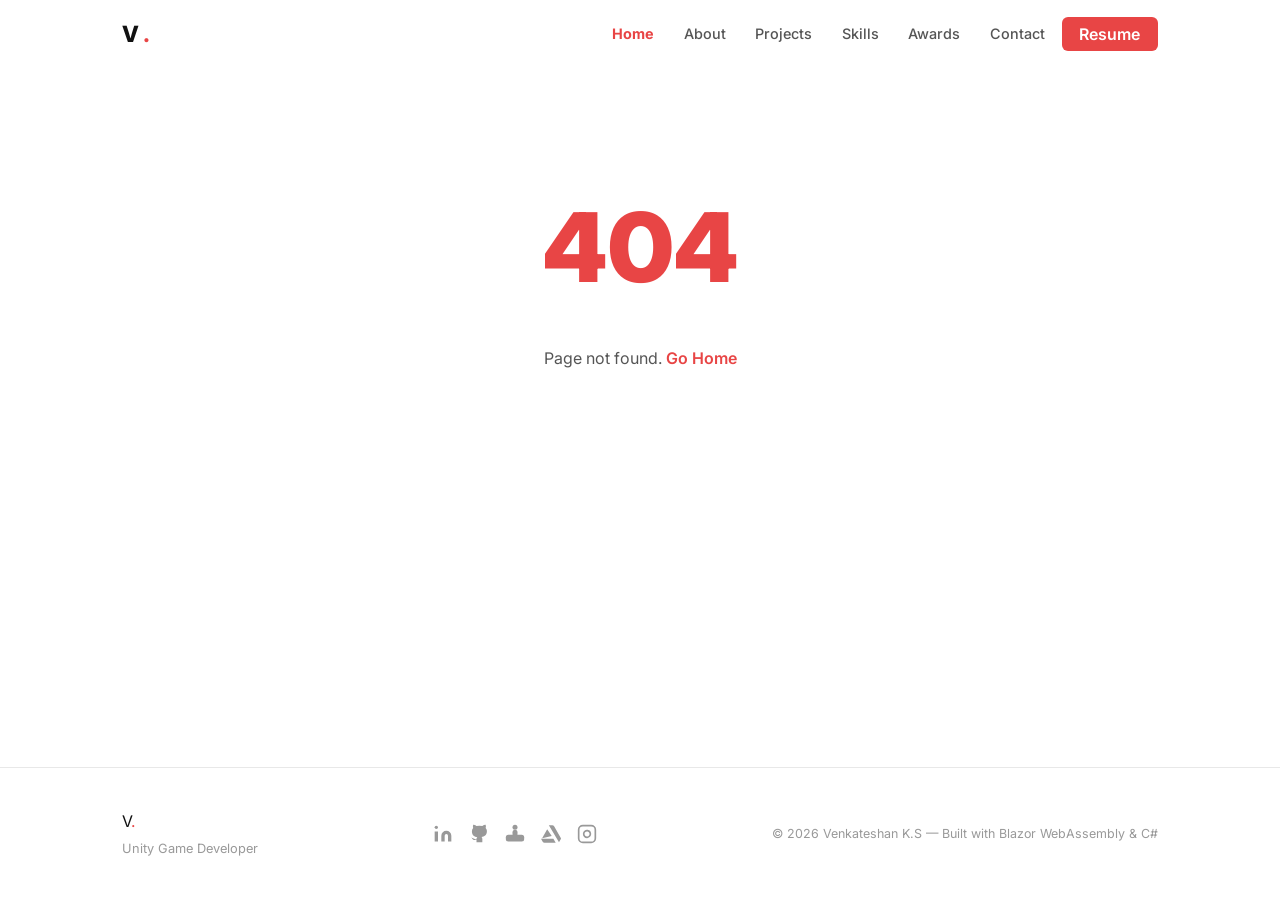
<file: index.html>
<!DOCTYPE html>
<html lang="en">

<head>
    <meta charset="utf-8" />
    <meta name="viewport" content="width=device-width, initial-scale=1.0" />
    <meta name="description" content="Venkateshan K.S — Unity Game Developer from Chennai, India. Building immersive 3D games with Unity & C#." />
    <meta name="keywords" content="Unity Game Developer, C#, Blazor, Game Development, Chennai, India, 3D Games" />
    <meta name="author" content="Venkateshan K.S" />

    <!-- Open Graph -->
    <meta property="og:title" content="Venkateshan K.S — Unity Game Developer" />
    <meta property="og:description" content="Crafting immersive game experiences with Unity & C# from Chennai, India." />
    <meta property="og:type" content="website" />

    <title>Venkateshan K.S — Unity Game Developer</title>

    <!-- Google Fonts -->
    <link rel="preconnect" href="https://fonts.googleapis.com">
    <link rel="preconnect" href="https://fonts.gstatic.com" crossorigin>
    <link href="https://fonts.googleapis.com/css2?family=Inter:wght@400;500;600;700;800&family=JetBrains+Mono:wght@400;500&display=swap" rel="stylesheet">

    <link rel="stylesheet" href="css/app.css" />
    <link rel="icon" type="image/svg+xml" href="favicon.svg" />

    <base href="/" />

    <script>
    (function(l) {
        if (l.search[1] === '/' ) {
            var decoded = l.search.slice(1).split('&').map(function(s) {
                return s.replace(/~and~/g, '&')
            }).join('?');
            window.history.replaceState(null, null,
                l.pathname.slice(0, -1) + decoded + l.hash
            );
        }
    }(window.location))
</script>
</head>

<body>
    <div id="app">
        <!-- Loading screen -->
        <div style="
            display: flex;
            flex-direction: column;
            align-items: center;
            justify-content: center;
            height: 100vh;
            font-family: 'Inter', sans-serif;
            background: #fff;
            color: #111;
        ">
            <div style="font-size:2rem;font-weight:800;letter-spacing:-1px;margin-bottom:1.5rem;">
                V<span style="color:#E84545;">.</span>
            </div>
            <div style="
                width: 40px;
                height: 3px;
                background: #f0f0f0;
                border-radius: 100px;
                overflow: hidden;
                position: relative;
            ">
                <div style="
                    position: absolute;
                    left: -40px;
                    width: 40px;
                    height: 100%;
                    background: #E84545;
                    border-radius: 100px;
                    animation: loading 1s ease-in-out infinite;
                "></div>
            </div>
            <style>
                @keyframes loading {
                    0% { left: -40px; }
                    100% { left: 40px; }
                }
            </style>
        </div>
    </div>

    <div id="blazor-error-ui" style="display:none;">
        An unhandled error has occurred.
        <a href="" class="reload">Reload</a>
        <a class="dismiss">🗙</a>
    </div>

    <script src="_framework/blazor.webassembly.js"></script>

    <script>
    function scrollToElement(id) {
        const el = document.getElementById(id);
        if (el) {
            el.scrollIntoView({ behavior: 'smooth', block: 'start' });
        }
    }
</script>

</body>

</html>
</file>
<file: css/app.css>
/* ============================================================
   VENKATESHAN K.S — PORTFOLIO
   Minimalist · Light · Orange-Red Accent
   Built with Blazor WebAssembly & C#
   ============================================================ */

:root {
    --bg: #ffffff;
    --bg-alt: #f8f8f7;
    --text-primary: #111111;
    --text-secondary: #555555;
    --text-muted: #999999;
    --accent: #E84545;
    --accent-dark: #c23333;
    --accent-light: #fff0f0;
    --border: #e8e8e8;
    --border-dark: #d0d0d0;
    --shadow: 0 2px 16px rgba(0,0,0,0.07);
    --shadow-hover: 0 8px 32px rgba(0,0,0,0.12);
    --radius: 12px;
    --radius-sm: 6px;
    --font: 'Inter', -apple-system, BlinkMacSystemFont, 'Segoe UI', sans-serif;
    --mono: 'JetBrains Mono', 'Fira Code', monospace;
    --nav-h: 70px;
    --max-w: 1100px;
    --transition: 0.25s ease;
}

/* RESET */
*, *::before, *::after { box-sizing: border-box; margin: 0; padding: 0; }
html { scroll-behavior: smooth; }
body {
    font-family: var(--font);
    background: var(--bg);
    color: var(--text-primary);
    line-height: 1.7;
    font-size: 16px;
    -webkit-font-smoothing: antialiased;
}
a { color: inherit; text-decoration: none; }
*:focus { outline: none; }
img { max-width: 100%; display: block; }
ul { list-style: none; }

/* ============================================================
   LAYOUT
   ============================================================ */
.page { display: flex; flex-direction: column; min-height: 100vh; }
.main-content { flex: 1; padding-top: var(--nav-h); }
.container { max-width: var(--max-w); margin: 0 auto; padding: 0 1.25rem; }
.section { padding: 5rem 0; }
.bg-light-section { background: var(--bg-alt); }

/* ============================================================
   NAVBAR
   ============================================================ */
.navbar {
    position: fixed;
    top: 0; left: 0; right: 0;
    height: var(--nav-h);
    background: rgba(255,255,255,0.95);
    backdrop-filter: blur(12px);
    border-bottom: 1px solid transparent;
    z-index: 1000;
    transition: var(--transition);
}
.navbar.scrolled { border-bottom-color: var(--border); }
.nav-container {
    max-width: var(--max-w);
    margin: 0 auto;
    padding: 0 2rem;
    height: 100%;
    display: flex;
    align-items: center;
    justify-content: space-between;
}
.nav-brand {
    font-size: 1.4rem;
    font-weight: 800;
    letter-spacing: -0.5px;
}
.brand-vk { color: var(--text-primary); }
.nav-links {
    display: flex;
    align-items: center;
    gap: 0.25rem;
}
.nav-link {
    padding: 0.45rem 0.8rem;
    border-radius: var(--radius-sm);
    font-size: 0.9rem;
    font-weight: 500;
    color: var(--text-secondary);
    display: inline-block;
    position: relative;
    will-change: color;
    transition: color 0.2s ease;
    user-select: none;
}
.nav-link::after { display: none; }
.nav-link:hover { color: var(--accent); font-weight: 700; }
.nav-link.active { color: var(--accent); font-weight: 700; }
.nav-btn {
    background: var(--accent) !important;
    color: #fff !important;
    padding: 0.45rem 1.1rem !important;
    border-radius: var(--radius-sm) !important;
    font-weight: 600 !important;
}
.nav-btn:hover { background: var(--accent-dark) !important; }
.nav-toggle { display: none; flex-direction: column; gap: 5px; cursor: pointer; background: none; border: none; padding: 4px; }
.nav-toggle span { display: block; width: 22px; height: 2px; background: var(--text-primary); transition: var(--transition); border-radius: 2px; }

/* ============================================================
   HERO
   ============================================================ */
.hero {
    min-height: calc(100vh - var(--nav-h));
    display: flex;
    flex-direction: column;
    justify-content: center;
    position: relative;
    overflow: hidden;
    padding: 4rem 2rem;
}
.hero-bg {
    position: absolute;
    inset: 0;
    pointer-events: none;
}
.hero-svg {
    position: absolute;
    right: 0; top: 50%;
    transform: translateY(-50%);
    width: 55%;
    height: auto;
    opacity: 0.7;
}
.hero-content {
    max-width: var(--max-w);
    margin: 0 auto;
    width: 100%;
    position: relative;
    z-index: 1;
}
.hero-tag {
    display: inline-flex;
    align-items: center;
    gap: 0.5rem;
    background: #f0fef0;
    border: 1px solid #a0e0a0;
    color: #2a8a2a;
    padding: 0.35rem 0.9rem;
    border-radius: 100px;
    font-size: 0.8rem;
    font-weight: 600;
    margin-bottom: 2rem;
}
.tag-dot { width: 7px; height: 7px; background: #2a8a2a; border-radius: 50%; animation: pulse 2s infinite; }
@keyframes pulse { 0%,100%{opacity:1} 50%{opacity:0.4} }
.hero-title {
    font-size: clamp(3rem, 8vw, 6rem);
    font-weight: 800;
    letter-spacing: -3px;
    line-height: 1;
    margin-bottom: 0.75rem;
    color: var(--text-primary);
}
.accent-text { color: var(--accent); }
.hero-subtitle {
    font-size: 1.2rem;
    font-weight: 600;
    color: var(--text-secondary);
    margin-bottom: 1rem;
    letter-spacing: 0.5px;
}
.hero-desc {
    color: var(--text-secondary);
    max-width: 480px;
    margin-bottom: 2.5rem;
    font-size: 1rem;
}
.hero-cta { display: flex; gap: 1rem; margin-bottom: 2rem; flex-wrap: wrap; }
.tech-pills { display: flex; flex-wrap: wrap; gap: 0.5rem; }
.pill {
    background: var(--bg-alt);
    border: 1px solid var(--border);
    color: var(--text-secondary);
    padding: 0.3rem 0.8rem;
    border-radius: 100px;
    font-size: 0.8rem;
    font-weight: 500;
    font-family: var(--mono);
}
.hero-scroll {
    position: absolute;
    bottom: 2rem;
    left: 50%;
    transform: translateX(-50%);
    display: flex;
    flex-direction: column;
    align-items: center;
    gap: 0.5rem;
    color: var(--text-muted);
    font-size: 0.75rem;
    letter-spacing: 1px;
}
.scroll-line {
    width: 1px;
    height: 40px;
    background: linear-gradient(to bottom, var(--text-muted), transparent);
    animation: scrollAnim 1.5s ease-in-out infinite;
}
@keyframes scrollAnim { 0%,100%{opacity:1;transform:scaleY(1)} 50%{opacity:0.4;transform:scaleY(0.5)} }

/* BUTTONS */
.btn-primary {
    display: inline-block;
    background: var(--accent);
    color: #fff;
    padding: 0.75rem 1.8rem;
    border-radius: var(--radius-sm);
    font-weight: 600;
    font-size: 0.95rem;
    transition: var(--transition);
    cursor: pointer;
    border: none;
}
.btn-primary:hover { background: var(--accent-dark); transform: translateY(-1px); }
.btn-secondary {
    display: inline-block;
    background: transparent;
    color: var(--text-primary);
    padding: 0.75rem 1.8rem;
    border-radius: var(--radius-sm);
    font-weight: 600;
    font-size: 0.95rem;
    border: 1.5px solid var(--border-dark);
    transition: var(--transition);
}
.btn-secondary:hover { border-color: var(--text-primary); transform: translateY(-1px); }
.btn-outline {
    display: inline-block;
    padding: 0.55rem 1.2rem;
    border: 1.5px solid var(--border-dark);
    border-radius: var(--radius-sm);
    font-weight: 600;
    font-size: 0.85rem;
    transition: var(--transition);
    color: var(--text-primary);
    white-space: nowrap;
}
.btn-outline:hover { border-color: var(--accent); color: var(--accent); }

/* ============================================================
   STATS
   ============================================================ */
.stats-section { padding: 3rem 0; border-top: 1px solid var(--border); border-bottom: 1px solid var(--border); }
.stats-grid {
    display: flex;
    align-items: center;
    justify-content: center;
    gap: 0;
    flex-wrap: wrap;
}
.stat-item { text-align: center; padding: 1.5rem 3rem; flex: 1; min-width: 140px; }
.stat-number { font-size: 2.5rem; font-weight: 800; color: var(--accent); letter-spacing: -1px; }
.stat-label { font-size: 0.85rem; color: var(--text-muted); font-weight: 500; margin-top: 0.25rem; }
.stat-divider { width: 1px; height: 60px; background: var(--border); }

/* ============================================================
   SECTION HEADER
   ============================================================ */
.section-header { margin-bottom: 3rem; }
.section-tag {
    display: inline-block;
    font-size: 0.75rem;
    font-weight: 700;
    letter-spacing: 2px;
    text-transform: uppercase;
    color: var(--accent);
    margin-bottom: 0.75rem;
}
.section-title {
    font-size: clamp(1.8rem, 4vw, 2.5rem);
    font-weight: 800;
    letter-spacing: -1px;
    color: var(--text-primary);
}

/* ============================================================
   FEATURED CARDS
   ============================================================ */
.featured-grid { display: grid; grid-template-columns: repeat(2, 1fr); gap: 2rem; }
.featured-card {
    border: 1px solid var(--border);
    border-radius: var(--radius);
    overflow: hidden;
    transition: var(--transition);
    background: var(--bg);
}
.featured-card:hover { transform: translateY(-4px); box-shadow: var(--shadow-hover); border-color: var(--border-dark); }
.card-img-wrap { position: relative; overflow: hidden; aspect-ratio: 16/9; }
.card-img { width: 100%; height: 100%; object-fit: cover; transition: transform 0.4s ease; }
.featured-card:hover .card-img { transform: scale(1.04); }
.card-img-overlay {
    position: absolute;
    inset: 0;
    background: rgba(232,69,69,0.85);
    display: flex;
    align-items: center;
    justify-content: center;
    opacity: 0;
    transition: var(--transition);
}
.featured-card:hover .card-img-overlay { opacity: 1; }
.overlay-btn {
    color: #fff;
    border: 2px solid #fff;
    padding: 0.6rem 1.5rem;
    border-radius: var(--radius-sm);
    font-weight: 600;
    font-size: 0.9rem;
    transition: var(--transition);
}
.overlay-btn:hover { background: #fff; color: var(--accent); }
.card-body { padding: 1.5rem; }
.card-tag { font-size: 0.75rem; font-weight: 600; color: var(--accent); text-transform: uppercase; letter-spacing: 1px; }
.card-title { font-size: 1.2rem; font-weight: 700; margin: 0.5rem 0; }
.card-desc { color: var(--text-secondary); font-size: 0.9rem; line-height: 1.6; }
.card-meta { display: flex; justify-content: space-between; align-items: center; margin-top: 1rem; font-size: 0.85rem; color: var(--text-muted); }
.card-link { color: var(--accent); font-weight: 600; }
.card-link:hover { text-decoration: underline; }

/* ============================================================
   CTA SECTION
   ============================================================ */
.cta-section { padding: 5rem 0; }
.cta-box {
    border: 1px solid var(--border);
    border-radius: var(--radius);
    padding: 4rem;
    text-align: center;
    background: var(--bg-alt);
}
.cta-icon { color: var(--accent); margin-bottom: 1rem; display: flex; justify-content: center; }
.cta-box h2 { font-size: 2rem; font-weight: 800; margin-bottom: 0.75rem; }
.cta-box p { color: var(--text-secondary); max-width: 480px; margin: 0 auto 2rem; }

/* ============================================================
   PAGE HERO
   ============================================================ */
.page-hero { padding: 4rem 0 2rem; border-bottom: 1px solid var(--border); }
.page-title { font-size: clamp(2.5rem, 6vw, 4rem); font-weight: 800; letter-spacing: -2px; margin-top: 0.5rem; }
.page-subtitle { color: var(--text-secondary); margin-top: 0.75rem; font-size: 1.05rem; }

/* ============================================================
   ABOUT PAGE
   ============================================================ */
.about-grid { display: grid; grid-template-columns: 300px 1fr; gap: 4rem; align-items: start; }
.avatar-card { border: 1px solid var(--border); border-radius: var(--radius); padding: 2rem; text-align: center; position: sticky; top: calc(var(--nav-h) + 2rem); }
.avatar-svg-wrap { display: flex; justify-content: center; margin-bottom: 1.5rem; }
.avatar-info h3 { font-size: 1.1rem; font-weight: 700; }
.avatar-info p { color: var(--text-muted); font-size: 0.9rem; margin-top: 0.25rem; }
.status-badge {
    display: inline-flex;
    align-items: center;
    gap: 0.4rem;
    background: #f0fef0;
    border: 1px solid #a0e0a0;
    color: #2a8a2a;
    padding: 0.3rem 0.8rem;
    border-radius: 100px;
    font-size: 0.78rem;
    font-weight: 600;
    margin-top: 0.75rem;
}
.status-dot { width: 7px; height: 7px; background: #2a8a2a; border-radius: 50%; animation: pulse 2s infinite; }
.about-heading { font-size: 1.8rem; font-weight: 800; letter-spacing: -0.5px; margin-bottom: 1.5rem; }
.about-text p { color: var(--text-secondary); margin-bottom: 1rem; line-height: 1.8; }
.quick-facts { margin-top: 2rem; display: flex; flex-direction: column; gap: 0.75rem; }
.fact-item { display: flex; align-items: center; gap: 0.75rem; color: var(--text-secondary); font-size: 0.9rem; }
.fact-item svg { color: var(--accent); flex-shrink: 0; }

/* Education Timeline */
.timeline { position: relative; padding-left: 28px; }

.timeline::before {
  content: '';
  position: absolute;
  left: 6px;       /* line center = 6 + 1 = 7px */
  top: 0;
  bottom: 0;
  width: 2px;
  background: var(--border);
}

.timeline-item { position: relative; margin-bottom: 3rem; }

.timeline-dot {
  position: absolute;
  left: -28px;     /* dot center = 28 - 28 + 7 = 7px ✓ same as line */
  top: 5px;
  width: 14px;
  height: 14px;
  border-radius: 50%;
  background: var(--accent);
  border: 3px solid var(--bg-alt);
}

.timeline-date { font-size: 0.78rem; font-weight: 600; color: var(--accent); letter-spacing: 0.5px; text-transform: uppercase; }
.timeline-content h3 { font-size: 1.1rem; font-weight: 700; margin: 0.3rem 0; }
.timeline-school { font-size: 0.9rem; color: var(--text-muted); margin-bottom: 0.5rem; }
.timeline-content p { color: var(--text-secondary); font-size: 0.9rem; }
/* Interests */
.interests-grid { display: flex; flex-wrap: wrap; gap: 1rem; }
.interest-item {
    display: flex;
    align-items: center;
    gap: 0.6rem;
    padding: 0.75rem 1.25rem;
    border: 1px solid var(--border);
    border-radius: var(--radius-sm);
    font-size: 0.9rem;
    font-weight: 500;
    transition: var(--transition);
}
.interest-item:hover { border-color: var(--accent); color: var(--accent); }
.interest-icon { font-size: 1.2rem; }

/* ============================================================
   PROJECTS PAGE
   ============================================================ */
.project-detail-card {
    display: grid;
    grid-template-columns: 1fr 1fr;
    gap: 4rem;
    align-items: start;
    margin-bottom: 5rem;
}
.project-detail-card.reverse { direction: rtl; }
.project-detail-card.reverse > * { direction: ltr; }
.project-detail-img { position: relative; border-radius: var(--radius); overflow: hidden; border: 1px solid var(--border); }
.project-detail-img img { width: 100%; aspect-ratio: 16/9; object-fit: cover; }
.project-platform-tags { position: absolute; top: 1rem; left: 1rem; display: flex; gap: 0.5rem; }
.platform-tag { background: rgba(0,0,0,0.6); color: #fff; padding: 0.2rem 0.6rem; border-radius: 100px; font-size: 0.72rem; font-weight: 600; }
.project-header { display: flex; justify-content: space-between; align-items: flex-start; margin-bottom: 1.5rem; gap: 1rem; }
.project-num { font-size: 0.75rem; font-weight: 700; color: var(--accent); letter-spacing: 2px; display: block; margin-bottom: 0.25rem; }
.project-name { font-size: 1.8rem; font-weight: 800; letter-spacing: -0.5px; }
.project-date { font-size: 0.85rem; color: var(--text-muted); }
.project-description { color: var(--text-secondary); line-height: 1.8; margin-bottom: 1.5rem; }
.project-highlights h4 { font-size: 0.85rem; font-weight: 700; text-transform: uppercase; letter-spacing: 1px; color: var(--text-muted); margin-bottom: 0.75rem; }
.highlight-list { display: flex; flex-direction: column; gap: 0.6rem; margin-bottom: 1.5rem; }
.highlight-list li { display: flex; align-items: flex-start; gap: 0.75rem; font-size: 0.9rem; color: var(--text-secondary); }
.highlight-dot { width: 6px; height: 6px; background: var(--accent); border-radius: 50%; flex-shrink: 0; margin-top: 7px; }
.tech-stack-used { display: flex; flex-wrap: wrap; gap: 0.5rem; }
.tech-chip { background: var(--accent-light); color: var(--accent); border: 1px solid #fcc; padding: 0.3rem 0.75rem; border-radius: 100px; font-size: 0.78rem; font-weight: 600; }
.project-divider { border: none; border-top: 1px solid var(--border); margin: 2rem 0 5rem; }

/* ============================================================
   SKILLS PAGE
   ============================================================ */
.skills-layout { display: grid; grid-template-columns: repeat(2, 1fr); gap: 3rem; }
.skill-group { padding: 2rem; border: 1px solid var(--border); border-radius: var(--radius); }
.skill-group-header { display: flex; align-items: center; gap: 0.75rem; margin-bottom: 1.5rem; }
.skill-group-icon { color: var(--accent); }
.skill-group-header h3 { font-size: 1.05rem; font-weight: 700; }
.skill-bars { display: flex; flex-direction: column; gap: 1rem; }
.skill-bar-label { display: flex; justify-content: space-between; font-size: 0.88rem; font-weight: 500; margin-bottom: 0.4rem; }
.skill-percent { color: var(--text-muted); font-size: 0.82rem; }
.skill-bar-track { height: 6px; background: var(--bg-alt); border-radius: 100px; overflow: hidden; border: 1px solid var(--border); }
.skill-bar-fill { height: 100%; background: var(--accent); border-radius: 100px; transition: width 1s ease; }
.soft-skills-grid { display: flex; flex-wrap: wrap; gap: 0.5rem; }
.soft-skill-pill { padding: 0.35rem 0.8rem; border: 1px solid var(--border); border-radius: 100px; font-size: 0.82rem; font-weight: 500; color: var(--text-secondary); }
.learning-grid { display: grid; grid-template-columns: repeat(4, 1fr); gap: 1.5rem; }
.learning-card { padding: 1.5rem; border: 1px solid var(--border); border-radius: var(--radius); text-align: center; transition: var(--transition); }
.learning-card:hover { border-color: var(--accent); }
.learning-icon { font-size: 2rem; margin-bottom: 0.75rem; }
.learning-card h4 { font-size: 0.95rem; font-weight: 700; margin-bottom: 0.25rem; }
.learning-card p { font-size: 0.82rem; color: var(--text-muted); }

/* ============================================================
   AWARDS PAGE
   ============================================================ */
.award-feature-card { display: grid; grid-template-columns: 1fr 1fr; gap: 4rem; align-items: start; }
.award-img-wrap { border-radius: var(--radius); overflow: hidden; border: 1px solid var(--border); box-shadow: var(--shadow); }
.award-img-wrap img { width: 100%; }
.award-img-caption { text-align: center; font-size: 0.82rem; color: var(--text-muted); margin-top: 0.75rem; }
.award-badge-icon { color: var(--accent); margin-bottom: 1rem; }
.award-year { font-size: 0.78rem; font-weight: 700; color: var(--accent); letter-spacing: 1.5px; text-transform: uppercase; }
.award-title { font-size: 2.5rem; font-weight: 800; letter-spacing: -1px; margin: 0.5rem 0; }
.award-org { font-size: 1rem; color: var(--text-muted); font-weight: 500; }
.award-divider { border: none; border-top: 1px solid var(--border); margin: 1.5rem 0; }
.award-description { color: var(--text-secondary); line-height: 1.8; margin-bottom: 1rem; }
.award-tags { display: flex; flex-wrap: wrap; gap: 0.5rem; margin-top: 1.5rem; }
.award-tag-pill { background: var(--accent-light); color: var(--accent); border: 1px solid #fcc; padding: 0.3rem 0.8rem; border-radius: 100px; font-size: 0.78rem; font-weight: 600; }

/* ============================================================
   CONTACT PAGE
   ============================================================ */
.contact-grid { display: grid; grid-template-columns: 1fr 1fr; gap: 4rem; }
.contact-intro { color: var(--text-secondary); margin: 1rem 0 2rem; line-height: 1.8; }
.contact-methods { display: flex; flex-direction: column; gap: 1rem; }
.contact-method {
    display: flex;
    align-items: center;
    gap: 1rem;
    padding: 1rem 1.25rem;
    border: 1px solid var(--border);
    border-radius: var(--radius-sm);
    transition: var(--transition);
    width: 100%;
    box-sizing: border-box;
}
.contact-method:hover { border-color: var(--accent); background: var(--accent-light); }
.contact-method-icon {
    width: 40px;
    height: 40px;
    border-radius: 8px;
    background: var(--bg-alt);
    display: flex;
    align-items: center;
    justify-content: center;
    color: var(--accent);
    font-size: 1.1rem;
    flex-shrink: 0;
}
.contact-method-label { display: block; font-size: 0.75rem; color: var(--text-muted); font-weight: 600; text-transform: uppercase; letter-spacing: 0.5px; }
.contact-method-value { display: block; font-size: 0.9rem; font-weight: 500; color: var(--text-primary); }
.contact-form-card { padding: 2.5rem; border: 1px solid var(--border); border-radius: var(--radius); width: 100%; }
.contact-form-card h3 { font-size: 1.2rem; font-weight: 700; margin-bottom: 1.5rem; }
.form-group { margin-bottom: 1.25rem; }
.form-group label { display: block; font-size: 0.85rem; font-weight: 600; margin-bottom: 0.4rem; color: var(--text-secondary); }
.form-input, .form-textarea {
    width: 100%;
    padding: 0.75rem 1rem;
    border: 1.5px solid var(--border);
    border-radius: var(--radius-sm);
    font-family: var(--font);
    font-size: 0.95rem;
    color: var(--text-primary);
    background: var(--bg);
    transition: var(--transition);
    outline: none;
}
.form-input:focus, .form-textarea:focus { border-color: var(--accent); }
.form-textarea { resize: vertical; }
.form-note { text-align: center; font-size: 0.78rem; color: var(--text-muted); margin-top: 0.75rem; }

/* ============================================================
   RESUME PAGE
   ============================================================ */
.resume-download-card {
    padding: 4rem;
    border: 1px solid var(--border);
    border-radius: var(--radius);
    background: var(--bg-alt);
    text-align: center;
}
.resume-icon { color: var(--accent); display: flex; justify-content: center; margin-bottom: 1.5rem; }
.resume-download-card h2 { font-size: 1.5rem; font-weight: 700; }
.resume-download-card p { color: var(--text-secondary); margin-top: 0.5rem; }
.resume-updated { font-size: 0.82rem; color: var(--text-muted); margin-top: 0.25rem; margin-bottom: 1.5rem; }

/* ============================================================
   FOOTER
   ============================================================ */
.footer { border-top: 1px solid var(--border); padding: 2.5rem 0; }
.footer-container {
    max-width: var(--max-w);
    margin: 0 auto;
    padding: 0 2rem;
    display: flex;
    align-items: center;
    justify-content: space-between;
    flex-wrap: wrap;
    gap: 1rem;
}
.footer-brand p { font-size: 0.8rem; color: var(--text-muted); margin-top: 0.2rem; }
.footer-links { display: flex; gap: 1rem; }
.footer-links a { color: var(--text-muted); transition: var(--transition); display: flex; align-items: center; }
.footer-links a:hover { color: var(--accent); }
.footer-copy { font-size: 0.78rem; color: var(--text-muted); }

/* ============================================================
   NOT FOUND
   ============================================================ */
.not-found { text-align: center; padding: 6rem 2rem; }
.not-found h1 { font-size: 6rem; font-weight: 900; color: var(--accent); }
.not-found p { color: var(--text-secondary); margin-top: 1rem; }
.not-found a { color: var(--accent); font-weight: 600; }

/* ============================================================
   ANIMATIONS
   ============================================================ */
@keyframes fadeIn { from { opacity: 0; } to { opacity: 1; } }
@keyframes slideUp { from { opacity: 0; transform: translateY(30px); } to { opacity: 1; transform: translateY(0); } }
.animate-fade-in { animation: fadeIn 0.8s ease forwards; }
.animate-slide-up { animation: slideUp 0.7s ease forwards; }
.delay-1 { animation-delay: 0.1s;  }
.delay-2 { animation-delay: 0.2s;  }
.delay-3 { animation-delay: 0.3s;  }
.delay-4 { animation-delay: 0.5s;  }

/* ============================================================
   RESPONSIVE
   ============================================================ */
@media (max-width: 900px) {
    .featured-grid { grid-template-columns: 1fr; }
    .about-grid { grid-template-columns: 1fr; }
    .avatar-card { position: static; }
    .project-detail-card { grid-template-columns: 1fr; }
    .project-detail-card.reverse { direction: ltr; }
    .skills-layout { grid-template-columns: 1fr; }
    .learning-grid { grid-template-columns: repeat(2, 1fr); }
    .award-feature-card { grid-template-columns: 1fr; }
    .contact-grid { grid-template-columns: 1fr; }
    .stats-grid { flex-direction: column; }
    .stat-divider { width: 80px; height: 1px; }
}

@media (max-width: 640px) {
    .nav-links {
        display: none;
        position: fixed;
        top: var(--nav-h);
        left: 0; right: 0;
        background: #fff;
        flex-direction: column;
        padding: 1rem;
        border-bottom: 1px solid var(--border);
        gap: 0;
    }
    .nav-links.open { display: flex; }
    .nav-toggle { display: flex; }
    .hero-title { letter-spacing: -2px; }
    .hero-cta { flex-direction: column; }
    .learning-grid { grid-template-columns: repeat(2, 1fr); }
    .footer-container { flex-direction: column; text-align: center; }
    .cta-box { padding: 2.5rem 1.5rem; }
    .contact-form-card { padding: 1.5rem; }
    .resume-download-card { padding: 2rem 1.5rem; }
}

.exp-list { padding-left: 1.2rem; margin-top: 0.75rem; display: flex; flex-direction: column; gap: 0.5rem; }
.exp-list li { color: var(--text-secondary); font-size: 0.9rem; line-height: 1.7; }

#pandora, #war-of-worlds {
    scroll-margin-top: calc(var(--nav-h) + 2rem);
}
</file>
